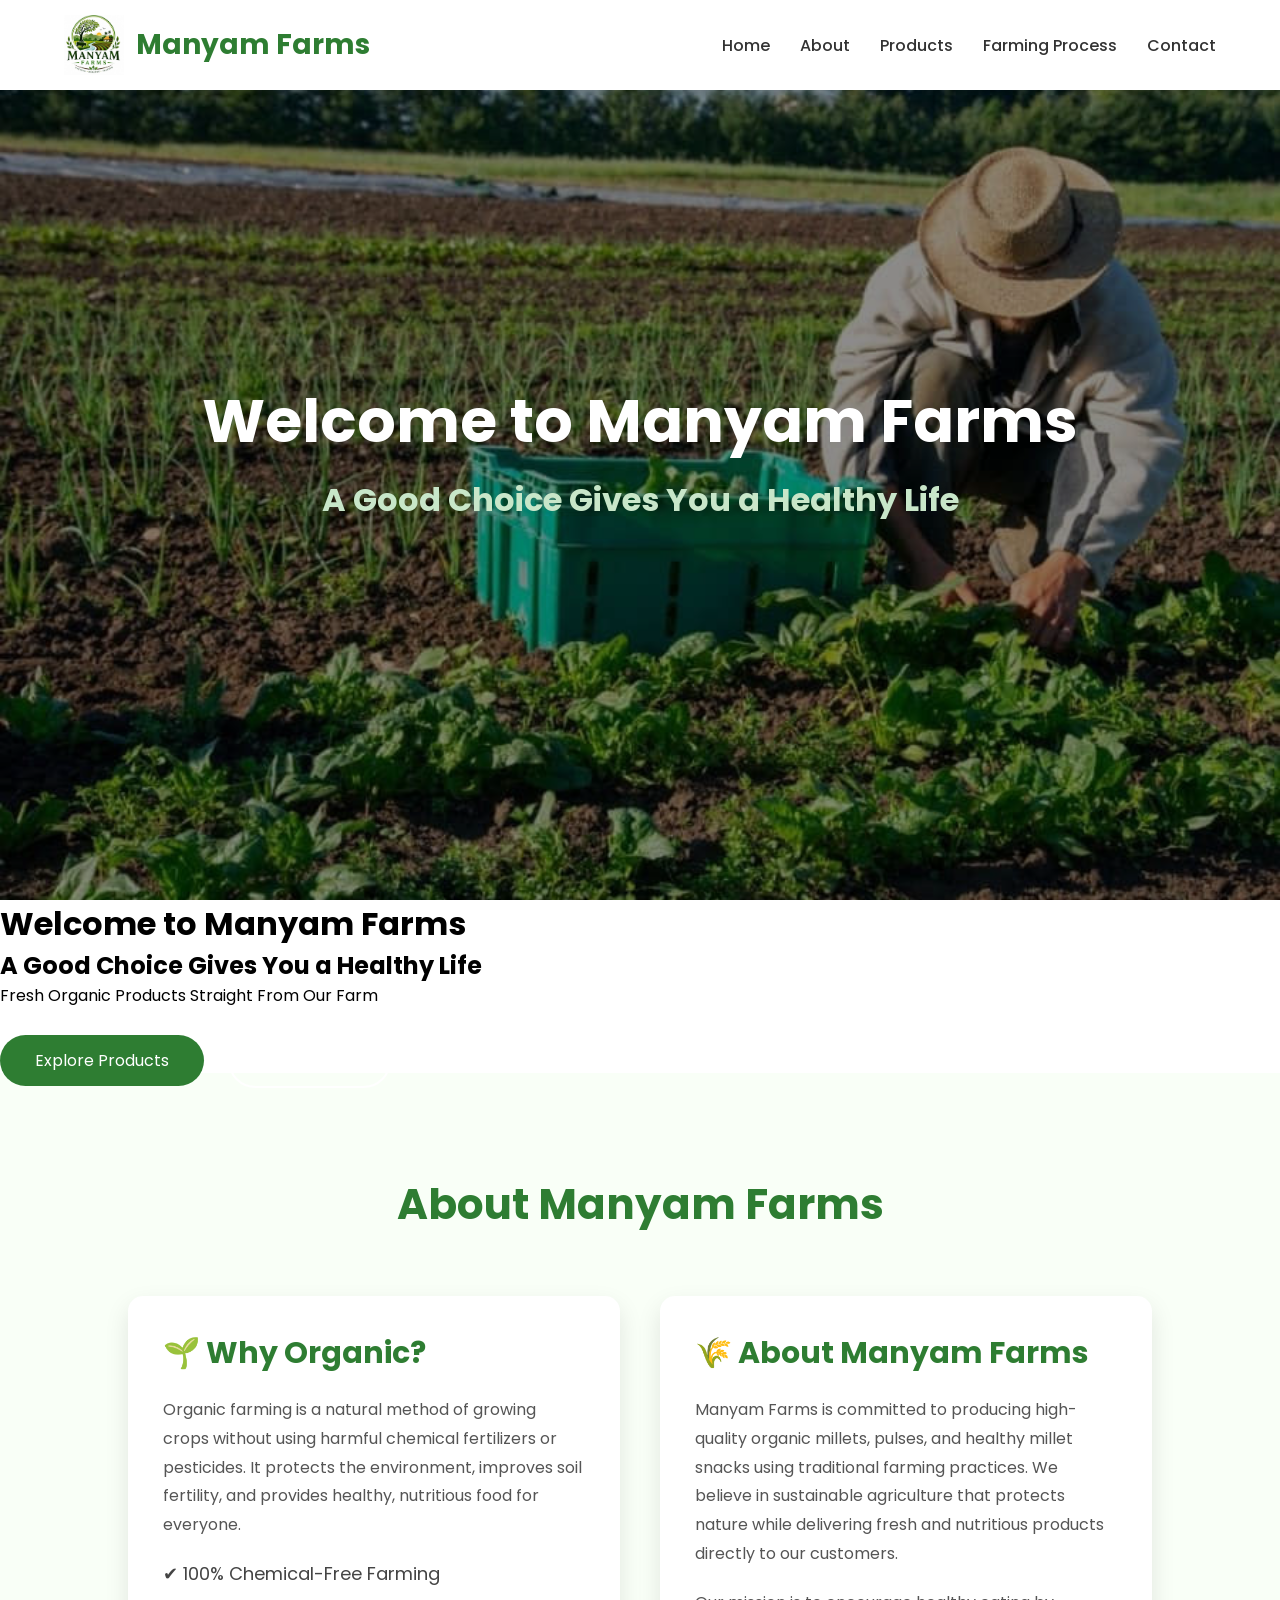
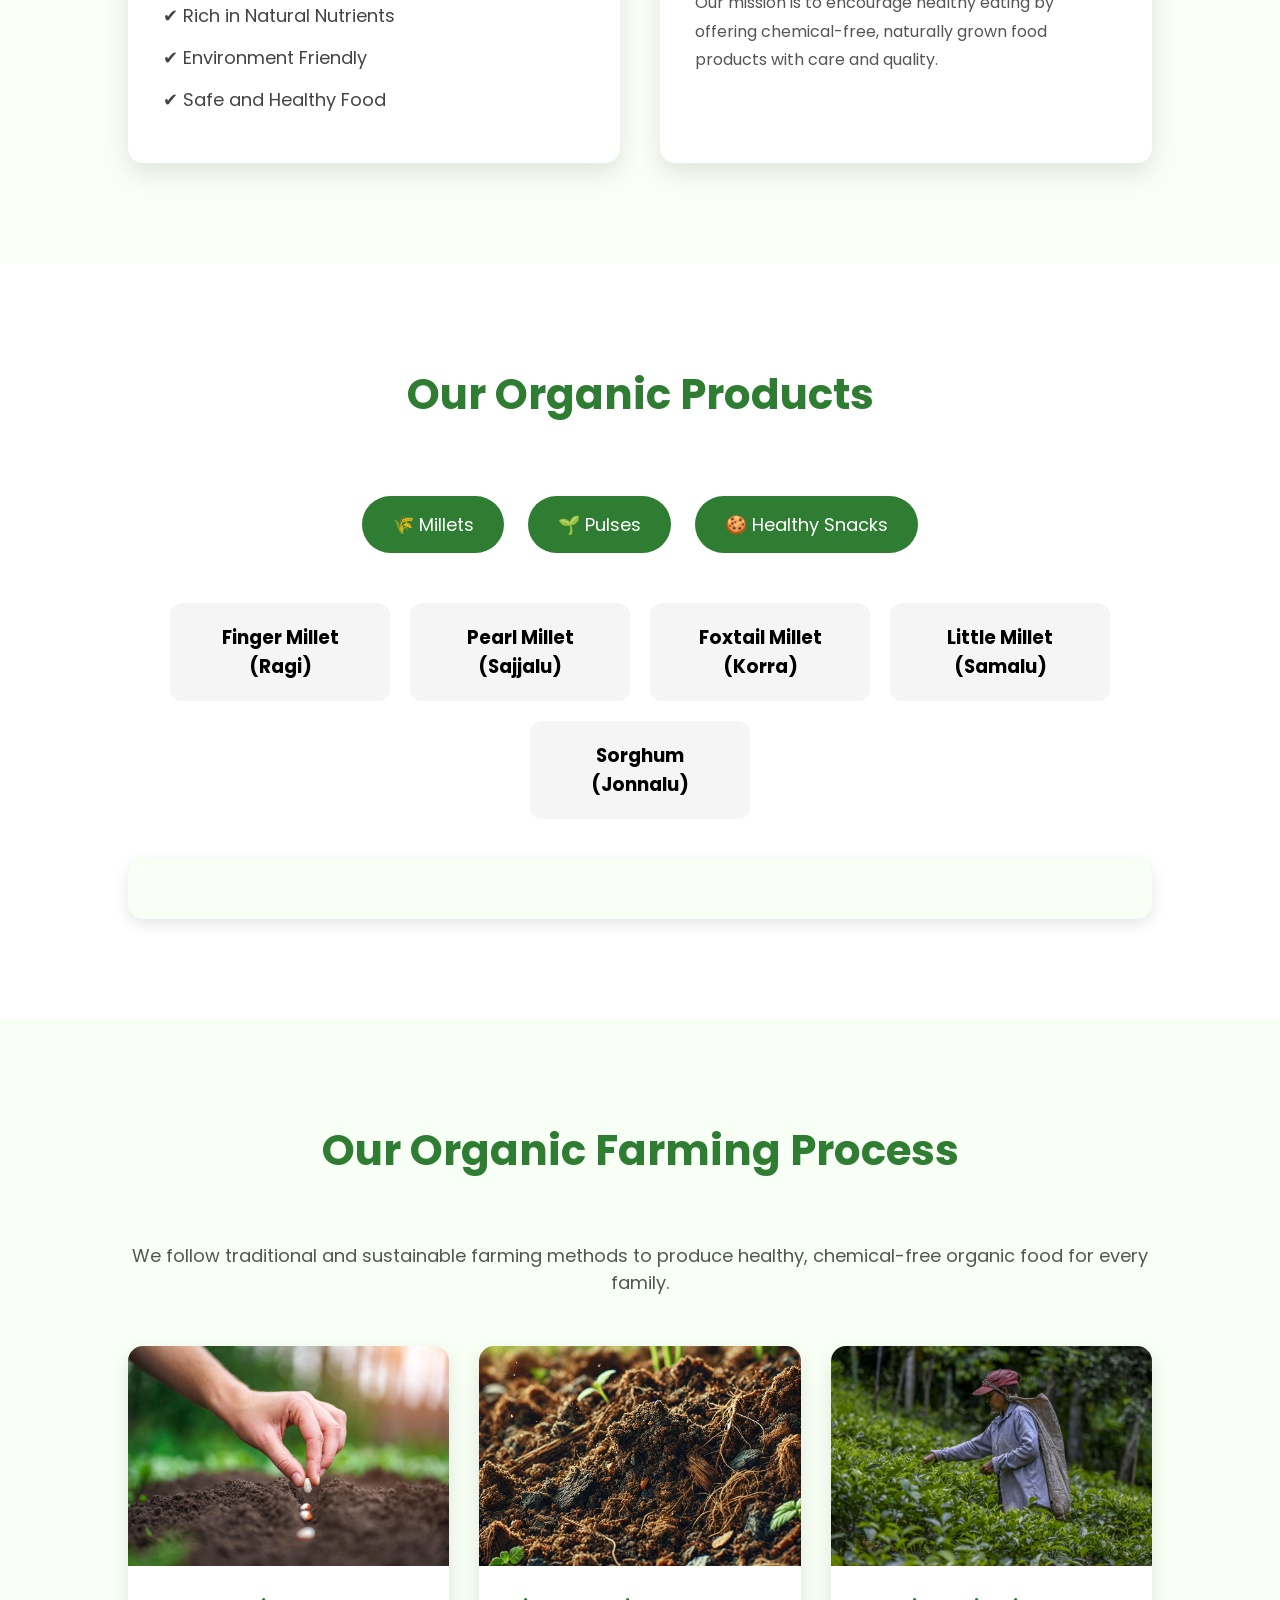
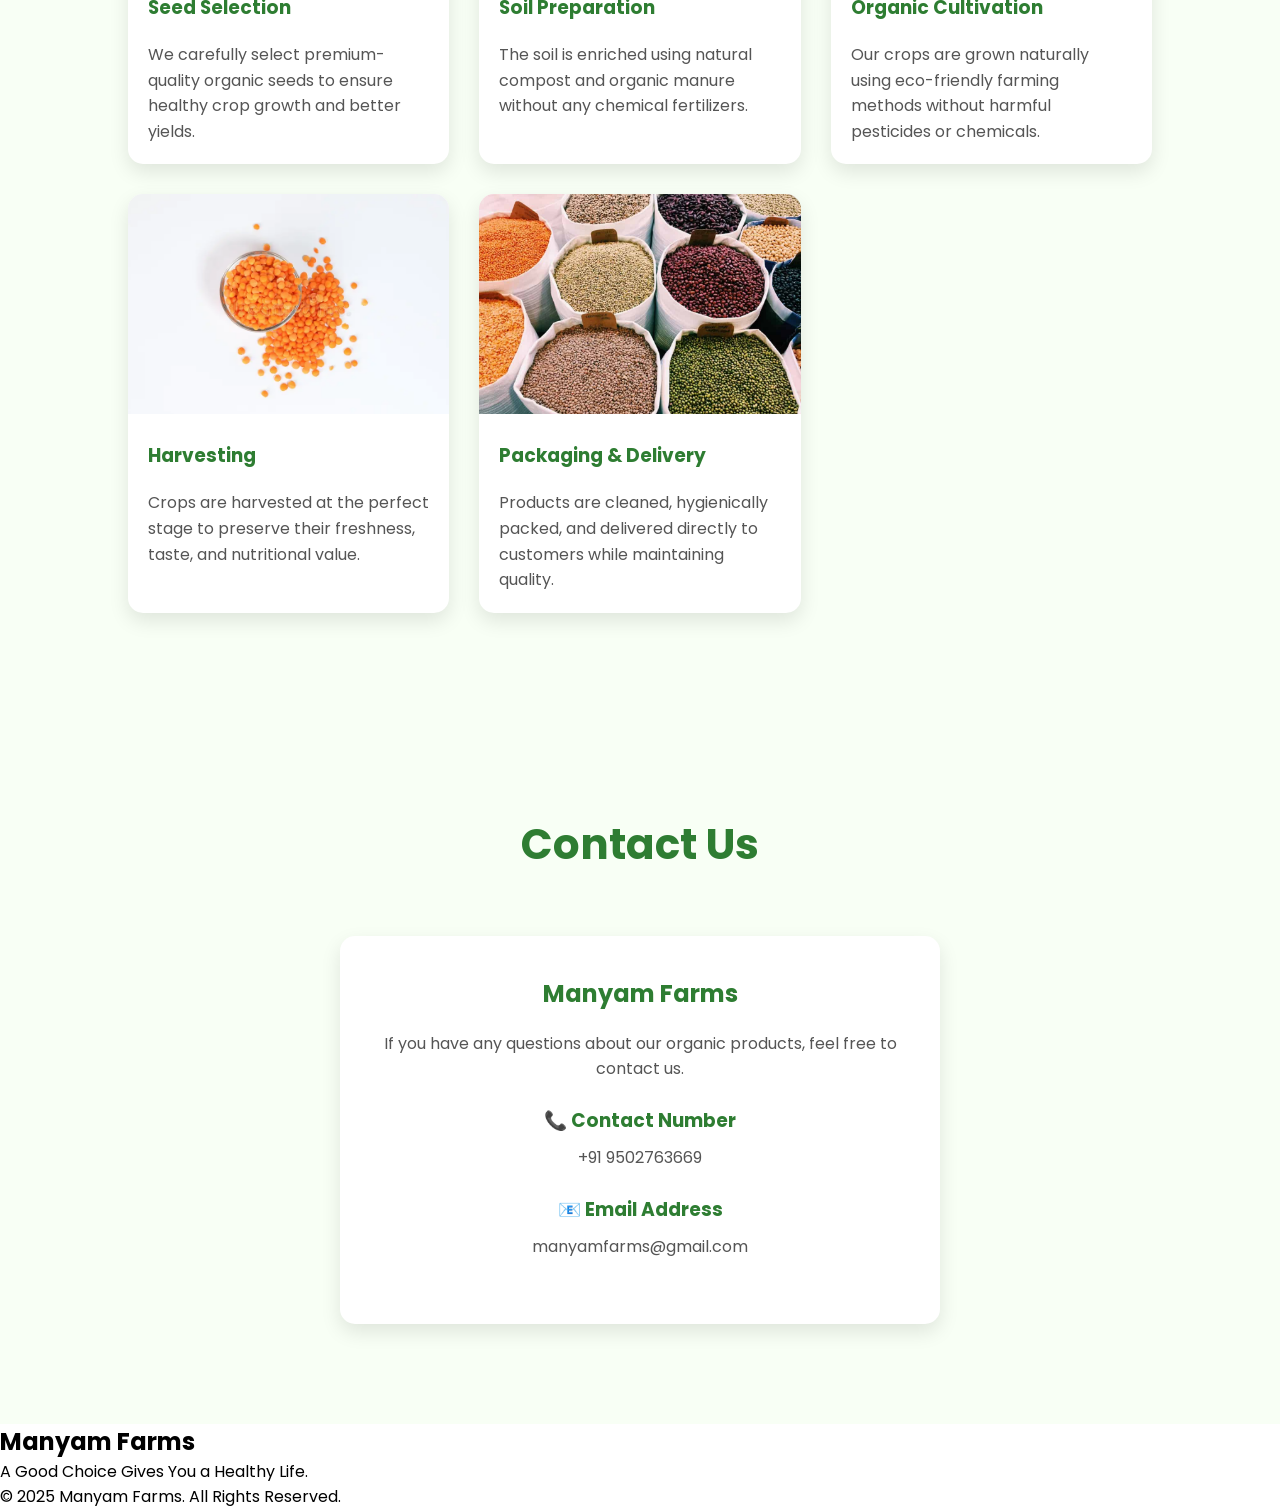
<file: index.html>
<!DOCTYPE html>
<html lang="en">
<head>
    <meta charset="UTF-8">
    <meta name="viewport" content="width=device-width, initial-scale=1.0">
    <title>Manyam Farms</title>

    <link rel="stylesheet" href="style.css">

    <!-- Google Font -->
    <link href="https://fonts.googleapis.com/css2?family=Poppins:wght@300;400;500;600;700&display=swap" rel="stylesheet">
</head>
<body>

<!-- ================= NAVBAR ================= -->

<header>

    <nav>

        <div class="logo">

            <img src="logo.jpeg" alt="logo">

            <h2>Manyam Farms</h2>

        </div>

        <ul>

            <li><a href="#">Home</a></li>

            <li><a href="#about">About</a></li>

            <li><a href="#products">Products</a></li>

            <li><a href="#farming">Farming Process</a></li>

            <li><a href="#contact">Contact</a></li>

        </ul>

    </nav>

</header>

<!-- ================= HERO ================= -->

<section class="hero">

    <div class="slider">
        <img src="hero1.jpg" class="slide active" alt="">
        <img src="hero2.jpg" class="slide" alt="">
        <img src="hero3.jpg" class="slide" alt="">
        <img src="hero4.jpg" class="slide" alt="">
    </div>

    <div class="overlay">
        <h1>Welcome to Manyam Farms</h1>
        <h2>A Good Choice Gives You a Healthy Life</h2>
    </div>

</section>
<h1>Welcome to Manyam Farms</h1>

<h2>A Good Choice Gives You a Healthy Life</h2>

<p>
Fresh Organic Products Straight From Our Farm
</p>

<div class="buttons">

<a href="#products" class="btn">Explore Products</a>

<a href="#about" class="btn2">Learn More</a>

</div>

</div>

</section>

<script src="script.js"></script>


<!-- ================= ABOUT SECTION ================= -->

<section id="about" class="about">

    <h1 class="section-title">About Manyam Farms</h1>

    <div class="about-container">

        <!-- Why Organic -->

        <div class="about-card">

            <h2>🌱 Why Organic?</h2>

            <p>
                Organic farming is a natural method of growing crops without using harmful
                chemical fertilizers or pesticides. It protects the environment, improves
                soil fertility, and provides healthy, nutritious food for everyone.
            </p>

            <ul>
                <li>✔ 100% Chemical-Free Farming</li>
                <li>✔ Rich in Natural Nutrients</li>
                <li>✔ Environment Friendly</li>
                <li>✔ Safe and Healthy Food</li>
            </ul>

        </div>

        <!-- About Manyam Farms -->

        <div class="about-card">

            <h2>🌾 About Manyam Farms</h2>

            <p>
                Manyam Farms is committed to producing high-quality organic millets,
                pulses, and healthy millet snacks using traditional farming practices.
                We believe in sustainable agriculture that protects nature while
                delivering fresh and nutritious products directly to our customers.
            </p>

            <p>
                Our mission is to encourage healthy eating by offering chemical-free,
                naturally grown food products with care and quality.
            </p>

        </div>

    </div>

</section>
<!--================ PRODUCTS SECTION ================-->

<section id="products" class="products">

    <h1 class="section-title">Our Organic Products</h1>

    <div class="product-menu">

        <button onclick="showCategory('millets')">🌾 Millets</button>

        <button onclick="showCategory('pulses')">🌱 Pulses</button>

        <button onclick="showCategory('snacks')">🍪 Healthy Snacks</button>

    </div>

    <div id="product-list"></div>

    <div id="product-details"></div>

</section>
<!--================ FARMING PROCESS ================-->

<section id="farming" class="farming">

    <h1 class="section-title">Our Organic Farming Process</h1>

    <p class="farm-subtitle">
        We follow traditional and sustainable farming methods to produce healthy,
        chemical-free organic food for every family.
    </p>

    <div class="farm-container">

        <!-- Card 1 -->
        <div class="farm-card">
            <img src="seed.jpeg" alt="Seed Selection">
            <h3>Seed Selection</h3>
            <p>
                We carefully select premium-quality organic seeds to ensure healthy
                crop growth and better yields.
            </p>
        </div>

        <!-- Card 2 -->
        <div class="farm-card">
            <img src="soil.jpg" alt="Soil Preparation">
            <h3>Soil Preparation</h3>
            <p>
                The soil is enriched using natural compost and organic manure
                without any chemical fertilizers.
            </p>
        </div>

        <!-- Card 3 -->
        <div class="farm-card">
            <img src="farming.jpg" alt="Organic Farming">
            <h3>Organic Cultivation</h3>
            <p>
                Our crops are grown naturally using eco-friendly farming methods
                without harmful pesticides or chemicals.
            </p>
        </div>

        <!-- Card 4 -->
        <div class="farm-card">
            <img src="harvest.jpg" alt="Harvesting">
            <h3>Harvesting</h3>
            <p>
                Crops are harvested at the perfect stage to preserve their
                freshness, taste, and nutritional value.
            </p>
        </div>

        <!-- Card 5 -->
        <div class="farm-card">
            <img src="package.jpg" alt="Packaging">
            <h3>Packaging & Delivery</h3>
            <p>
                Products are cleaned, hygienically packed, and delivered directly
                to customers while maintaining quality.
            </p>
        </div>

    </div>

</section>
<!--================ CONTACT SECTION ================-->

<section id="contact" class="contact">

    <h1 class="section-title">Contact Us</h1>

    <div class="contact-box">

        <h2>Manyam Farms</h2>

        <p>If you have any questions about our organic products, feel free to contact us.</p>

        <div class="contact-item">
            <h3>📞 Contact Number</h3>
            <p>+91 9502763669</p>
        </div>

        <div class="contact-item">
            <h3>📧 Email Address</h3>
            <p>manyamfarms@gmail.com</p>
        </div>

    </div>

</section>
<!--================ FOOTER ================-->

<footer>

    <h2>Manyam Farms</h2>

    <p>A Good Choice Gives You a Healthy Life.</p>

    <p>© 2025 Manyam Farms. All Rights Reserved.</p>

</footer>
</body>
</html>
</file>
<file: style.css>
*{
    margin:0;
    padding:0;
    box-sizing:border-box;
    font-family:'Poppins',sans-serif;
}

html{
    scroll-behavior:smooth;
}

body{
    background:#fff;
}

/*================ NAVBAR ================*/

header{

    width:100%;
    position:fixed;
    top:0;
    left:0;

    background:white;

    box-shadow:0 3px 10px rgba(0,0,0,.1);

    z-index:1000;

}

nav{

    width:90%;
    margin:auto;

    display:flex;

    justify-content:space-between;

    align-items:center;

    padding:15px 0;

}

.logo{

    display:flex;

    align-items:center;

}

.logo img{

    width:60px;

    margin-right:12px;

}

.logo h2{

    color:#2E7D32;

    font-size:28px;

}

nav ul{

    display:flex;

    list-style:none;

}

nav ul li{

    margin-left:30px;

}

nav ul li a{

    text-decoration:none;

    color:#333;

    font-weight:500;

    transition:.3s;

}

nav ul li a:hover{

    color:#2E7D32;

}

/*================ HERO ================*/

.hero{
    position: relative;
    width: 100%;
    height: 100vh;
    overflow: hidden;
}

.slider{
    position: absolute;
    width: 100%;
    height: 100%;
}

.slide{
    position: absolute;
    top: 0;
    left: 0;

    width: 100%;
    height: 100%;

    object-fit: cover;

    opacity: 0;
    transition: opacity 1s ease-in-out;
}

.slide.active{
    opacity: 1;
}

.overlay{
    position: absolute;
    width: 100%;
    height: 100%;
    background: rgba(0,0,0,.45);

    display: flex;
    justify-content: center;
    align-items: center;
    flex-direction: column;

    color: white;
    z-index: 10;
}

.overlay h1{

    font-size:60px;

    margin-bottom:10px;

}

.overlay h2{

    font-size:32px;

    color:#C8E6C9;

}

.overlay p{

    margin-top:20px;

    font-size:22px;

}

.buttons{

    margin-top:40px;

}

.btn{

    text-decoration:none;

    background:#2E7D32;

    color:white;

    padding:14px 35px;

    border-radius:30px;

    margin-right:20px;

    transition:.4s;

}

.btn:hover{

    background:#1B5E20;

}

.btn2{

    text-decoration:none;

    border:2px solid white;

    color:white;

    padding:14px 35px;

    border-radius:30px;

    transition:.4s;

}

.btn2:hover{

    background:white;

    color:#2E7D32;

}

/*================ MOBILE ================*/

@media(max-width:768px){

nav{

flex-direction:column;

}

nav ul{

margin-top:15px;

flex-wrap:wrap;

justify-content:center;

}

nav ul li{

margin:10px;

}

.overlay h1{

font-size:38px;

}

.overlay h2{

font-size:22px;

}

.overlay p{

font-size:18px;

}

.buttons{

display:flex;

flex-direction:column;

}

.btn{

margin-right:0;

margin-bottom:15px;

}

}
/*================ ABOUT SECTION ================*/

.about{

    padding:100px 10%;
    background:#f9fff7;

}

.section-title{

    text-align:center;
    font-size:42px;
    color:#2E7D32;
    margin-bottom:60px;

}

.about-container{

    display:flex;
    justify-content:center;
    gap:40px;
    flex-wrap:wrap;

}

.about-card{

    flex:1;
    min-width:320px;
    max-width:500px;

    background:white;

    padding:35px;

    border-radius:15px;

    box-shadow:0 10px 25px rgba(0,0,0,.1);

    transition:.4s;

}

.about-card:hover{

    transform:translateY(-10px);

}

.about-card h2{

    color:#2E7D32;

    margin-bottom:20px;

    font-size:30px;

}

.about-card p{

    color:#555;

    line-height:1.8;

    margin-bottom:20px;

}

.about-card ul{

    list-style:none;

}

.about-card ul li{

    margin:15px 0;

    color:#444;

    font-size:18px;

}
/*================ PRODUCTS ================*/

.products{

    padding:100px 10%;
    background:#ffffff;

}

.product-menu{

    text-align:center;
    margin-bottom:40px;

}

.product-menu button{

    padding:15px 30px;

    margin:10px;

    border:none;

    background:#2E7D32;

    color:white;

    font-size:18px;

    border-radius:30px;

    cursor:pointer;

    transition:.3s;

}

.product-menu button:hover{

    background:#1B5E20;

}

#product-list{

    display:flex;

    justify-content:center;

    flex-wrap:wrap;

    gap:20px;

    margin-bottom:40px;

}

.product-card{

    background:#f5f5f5;

    padding:20px;

    width:220px;

    text-align:center;

    border-radius:12px;

    cursor:pointer;

    transition:.3s;

}

.product-card:hover{

    background:#C8E6C9;

    transform:translateY(-8px);

}

#product-details{

    background:#F8FFF5;

    padding:30px;

    border-radius:15px;

    box-shadow:0 5px 15px rgba(0,0,0,.1);

}

#product-details h2{

    color:#2E7D32;

    margin-bottom:20px;

}

#product-details ul{

    margin-left:20px;

}

#product-details li{

    margin:10px 0;

}
/*================ FARMING PROCESS ================*/

.farming{
    padding:100px 10%;
    background:#f8fff5;
}

.farm-subtitle{
    text-align:center;
    margin-bottom:50px;
    color:#555;
    font-size:18px;
}

.farm-container{
    display:grid;
    grid-template-columns:repeat(auto-fit,minmax(280px,1fr));
    gap:30px;
}

.farm-card{
    background:white;
    border-radius:15px;
    overflow:hidden;
    box-shadow:0 8px 20px rgba(0,0,0,.1);
    transition:.3s;
}

.farm-card:hover{
    transform:translateY(-10px);
}

.farm-card img{
    width:100%;
    height:220px;
    object-fit:cover;
}

.farm-card h3{
    color:#2E7D32;
    padding:20px;
}

.farm-card p{
    padding:0 20px 20px;
    color:#555;
    line-height:1.6;
}
/*================ CONTACT ================*/

.contact{
    padding:100px 10%;
    background:#f8fff5;
    text-align:center;
}

.contact-box{
    max-width:600px;
    margin:auto;
    background:white;
    padding:40px;
    border-radius:15px;
    box-shadow:0 8px 20px rgba(0,0,0,.1);
}

.contact-box h2{
    color:#2E7D32;
    margin-bottom:20px;
}

.contact-box p{
    color:#555;
    margin-bottom:20px;
}

.contact-item{
    margin:25px 0;
}

.contact-item h3{
    color:#2E7D32;
    margin-bottom:10px;
}
.details-container{

display:flex;

align-items:center;

gap:40px;

flex-wrap:wrap;

padding:20px;

}

.details-image{

flex:1;

min-width:300px;

}

.details-image img{

width:100%;

max-width:350px;

border-radius:12px;

box-shadow:0 5px 15px rgba(0,0,0,.2);

}

.details-content{

flex:2;

}

.details-content h2{

color:#2E7D32;

margin-bottom:20px;

}

.details-content h3{

margin-bottom:15px;

}

.details-content ul{

padding-left:20px;

}

.details-content li{

margin:10px 0;

font-size:18px;

}
</file>
